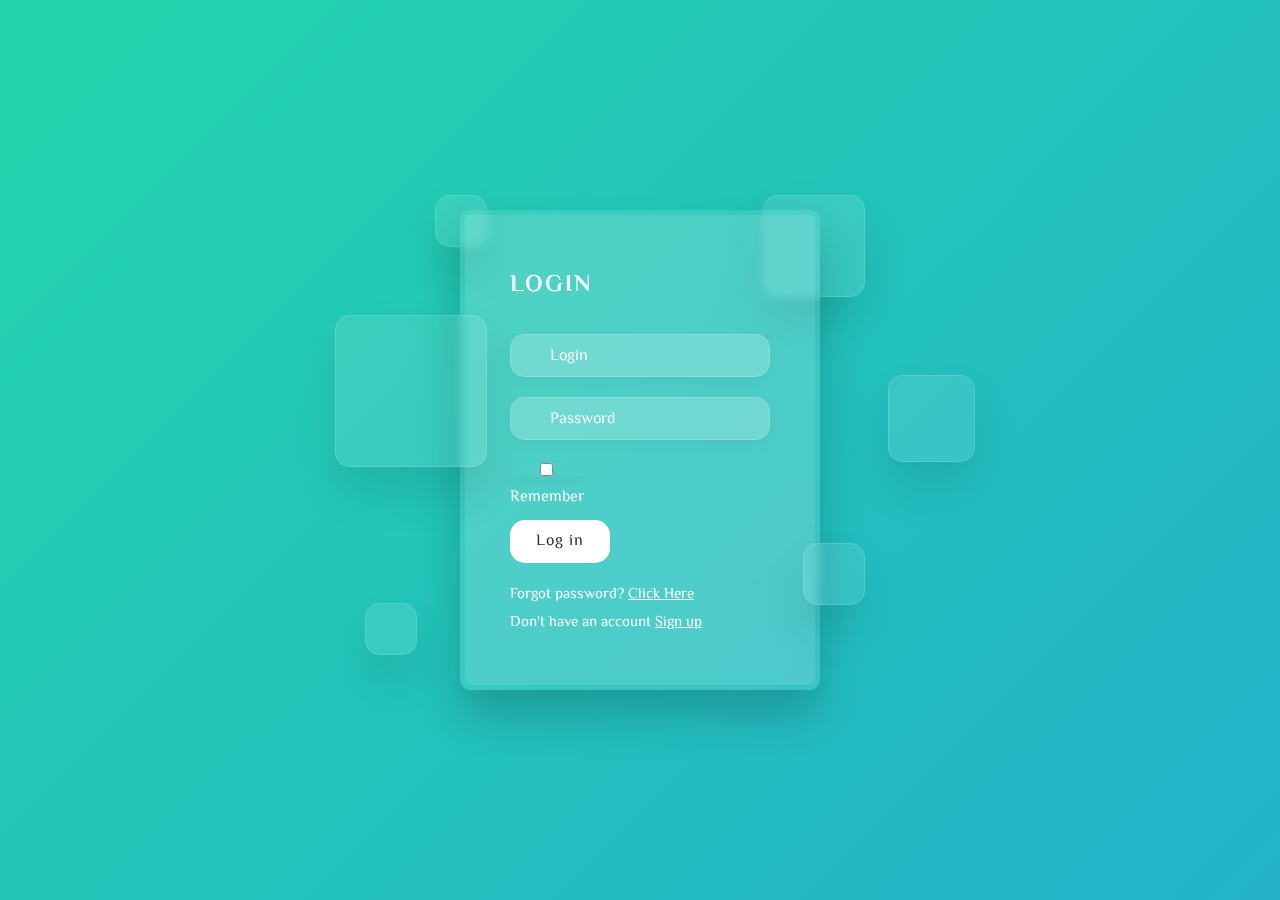
<file: login.html>
<!DOCTYPE html>
<html lang="en">

<head>
    <meta charset="UTF-8">
    <meta http-equiv="X-UA-Compatible" content="IE=edge">
    <meta name="viewport" content="width=device-width, initial-scale=1.0">
    <title>Document</title>
    <link rel="stylesheet" href="style.css" />
    <script src="back.js"></script>
</head>

<body>
    <section>

        <div class="box">

            <div class="square" style="--i:0;"></div>
            <div class="square" style="--i:1;"></div>
            <div class="square" style="--i:2;"></div>
            <div class="square" style="--i:3;"></div>
            <div class="square" style="--i:4;"></div>
            <div class="square" style="--i:5;"></div>

            <div class="container">
                <div class="form">
                    <h2>LOGIN</h2>
                    <form action="">
                        <div class="inputBx">
                            <input type="text" required="required">
                            <span>Login</span>
                            <i class="fas fa-user-circle"></i>
                        </div>
                        <div class="inputBx password">
                            <input id="password-input" type="password" name="password" required="required">
                            <span>Password</span>
                            <a href="#" class="password-control" onclick="return show_hide_password(this);"></a>
                            <i class="fas fa-key"></i>
                        </div>
                        <label class="remember"><input type="checkbox">
                            Remember</label>
                        <div class="inputBx">
                            <input type="submit" value="Log in" disabled>
                        </div>
                    </form>
                    <p>Forgot password? <a href="#">Click Here</a></p>
                    <p>Don't have an account <a href="#">Sign up</a></p>
                </div>
            </div>

        </div>
    </section>
    
</body>

</html>
</file>
<file: style.css>
@import url('https://fonts.googleapis.com/css2?family=El+Messiri:wght@700&display=swap');
* {
    margin: 0;
    padding: 0;
    font-family: 'El Messiri', sans-serif;
}

body {
    background: #031323;
    overflow: hidden;
}

.fas {
    width: 32px;
}

section {
    display: flex;
    justify-content: center;
    align-items: center;
    min-height: 100vh;
    background: linear-gradient(-45deg, #ee7752, #e73c7e, #23a6d5, #23d5ab);
    background-size: 400% 400%;
    animation: gradient 10s ease infinite;
}

@keyframes gradient {
    0% {
        background-position: 0% 50%;
    }
    50% {
        background-position: 100% 50%;
    }
    100% {
        background-position: 0% 50%;
    }
}

.box {
    position: relative;
}

.square {
    position: absolute;
    background: rgba(255, 255, 255, 0.1);
    backdrop-filter: blur(5px);
    box-shadow: 0 25px 45px rgba(0, 0, 0, 0.1);
    border: 1px solid rgba(255, 255, 255, 0.15);
    border-radius: 15px;
    animation: square 10s linear infinite;
    animation-delay: calc(-1s * var(--i));
}

@keyframes square {
    0%,
    100% {
        transform: translateY(-20px);
    }
    50% {
        transform: translateY(20px);
    }
}

.square:nth-child(1) {
    width: 100px;
    height: 100px;
    top: -15px;
    right: -45px;
}

.square:nth-child(2) {
    width: 150px;
    height: 150px;
    top: 105px;
    left: -125px;
    z-index: 2;
}

.square:nth-child(3) {
    width: 60px;
    height: 60px;
    bottom: 85px;
    right: -45px;
    z-index: 2;
}

.square:nth-child(4) {
    width: 50px;
    height: 50px;
    bottom: 35px;
    left: -95px;
}

.square:nth-child(5) {
    width: 50px;
    height: 50px;
    top: -15px;
    left: -25px;
}

.square:nth-child(6) {
    width: 85px;
    height: 85px;
    top: 165px;
    right: -155px;
    z-index: 2;
}

.container {
    position: relative;
    padding: 50px;
    width: 260px;
    min-height: 380px;
    display: flex;
    justify-content: center;
    align-items: center;
    background: rgba(255, 255, 255, 0.1);
    backdrop-filter: blur(5px);
    border-radius: 10px;
    box-shadow: 0 25px 45px rgba(0, 0, 0, 0.2);
}

.container::after {
    content: '';
    position: absolute;
    top: 5px;
    right: 5px;
    bottom: 5px;
    left: 5px;
    border-radius: 5px;
    pointer-events: none;
    background: linear-gradient( to bottom, rgba(255, 255, 255, 0.1) 0%, rgba(255, 255, 255, 0.1) 2%);
}

.form {
    position: relative;
    width: 100%;
    height: 100%;
}

h2 {
    color: #fff;
    letter-spacing: 2px;
    margin-bottom: 30px;
}

.inputBx {
    position: relative;
    width: 100%;
    margin-bottom: 20px;
}

input {
    width: 80%;
    outline: none;
    border: none;
    border: 1px solid rgba(255, 255, 255, 0.2);
    background: rgba(255, 255, 255, 0.2);
    padding: 8px 10px;
    padding-left: 40px;
    border-radius: 15px;
    color: #fff;
    font-size: 16px;
    box-shadow: 0 5px 15px rgba(0, 0, 0, 0.05);
}

.password-control {
    position: absolute;
    top: 11px;
    right: 10px;
    display: inline-block;
    width: 20px;
    height: 20px;
    background: url(https://snipp.ru/demo/495/view.svg) 0 0 no-repeat;
    transition: 0.5s;
}

.view {
    background: url(https://snipp.ru/demo/495/no-view.svg) 0 0 no-repeat;
    transition: 0.5s;
}

.fas {
    position: absolute;
    top: 13px;
    left: 13px;
}

input[type="submit"] {
    background: #fff;
    color: #111;
    max-width: 100px;
    padding: 8px 10px;
    box-shadow: none;
    letter-spacing: 1px;
    cursor: pointer;
    transition: 1.5s;
}

input[type="submit"]:hover {
    background: linear-gradient(115deg, rgba(0, 0, 0, 0.10), rgba(255, 255, 255, 0.25));
    color: #fff;
    transition: .5s;
}

input::placeholder {
    color: #fff;
}

span {
    position: absolute;
    left: 30px;
    padding: 10px;
    display: inline-block;
    color: #fff;
    transition: .5s;
    pointer-events: none;
}

input:focus~span,
input:valid~span {
    transform: translateX(-30px) translateY(-25px);
    font-size: 12px;
}

p {
    color: #fff;
    font-size: 15px;
    margin-top: 5px;
}

a {
    color: #fff;
}

a:hover {
    background-color: #000;
    background-image: linear-gradient(to right, #434343 0%, black 100%);
    -webkit-background-clip: text;
    -webkit-text-stroke-color: transparent;
}

.remember {
    position: relative;
    display: inline-block;
    color: #fff;
    margin-bottom: 10px;
    cursor: pointer;
}
</file>
